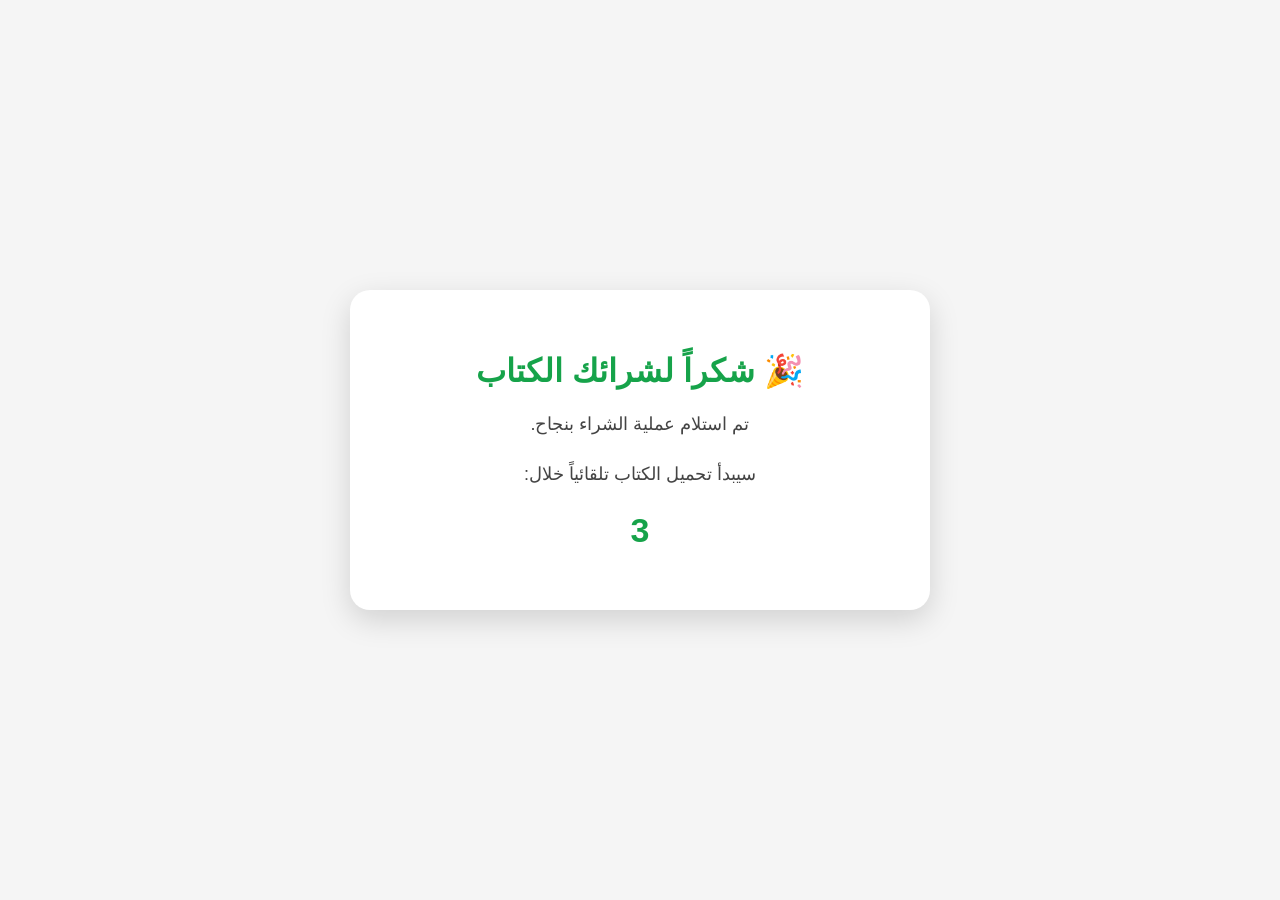
<file: success.html>
<!DOCTYPE html>
<html lang="ar" dir="rtl">

<head>
<meta charset="UTF-8">
<meta name="viewport" content="width=device-width, initial-scale=1.0">

<title>شكراً لشرائك</title>

<style>

body{
margin:0;
background:#f5f5f5;
font-family:Tahoma,Arial,sans-serif;
display:flex;
justify-content:center;
align-items:center;
height:100vh;
}

.card{
background:white;
padding:40px;
border-radius:20px;
box-shadow:0 10px 30px rgba(0,0,0,.15);
text-align:center;
max-width:500px;
width:90%;
}

h1{
color:#16a34a;
margin-bottom:15px;
}

p{
font-size:18px;
line-height:1.8;
color:#444;
}

#countdown{
font-size:34px;
font-weight:bold;
color:#16a34a;
margin:20px 0;
}

.btn{
display:none;
margin-top:20px;
padding:15px 35px;
background:#16a34a;
color:#fff;
text-decoration:none;
font-size:20px;
border-radius:10px;
font-weight:bold;
}

.btn:hover{
background:#15803d;
}

</style>

</head>

<body>

<div class="card">

<h1>🎉 شكراً لشرائك الكتاب</h1>

<p>
تم استلام عملية الشراء بنجاح.
</p>

<p>
سيبدأ تحميل الكتاب تلقائياً خلال:
</p>

<div id="countdown">3</div>

<a
id="downloadBtn"
class="btn"
href="https://drive.google.com/uc?export=download&id=1DkyuZEnIcGn8hCjbFfZZgjHmpo-9296-">

📥 إذا لم يبدأ التحميل اضغط هنا

</a>

</div>

<script>

let seconds = 3;

let timer = setInterval(function(){

seconds--;

document.getElementById("countdown").innerHTML = seconds;

if(seconds<=0){

clearInterval(timer);

window.location.href= https://naserbooks.github.io/success.html=download&id=1DkyuZEnIcGn8hCjbFfZZgjHmpo-9296-";

setTimeout(function(){

document.getElementById("downloadBtn").style.display="inline-block";

},3000);

}

},1000);

</script>

</body>

</html>
</file>
